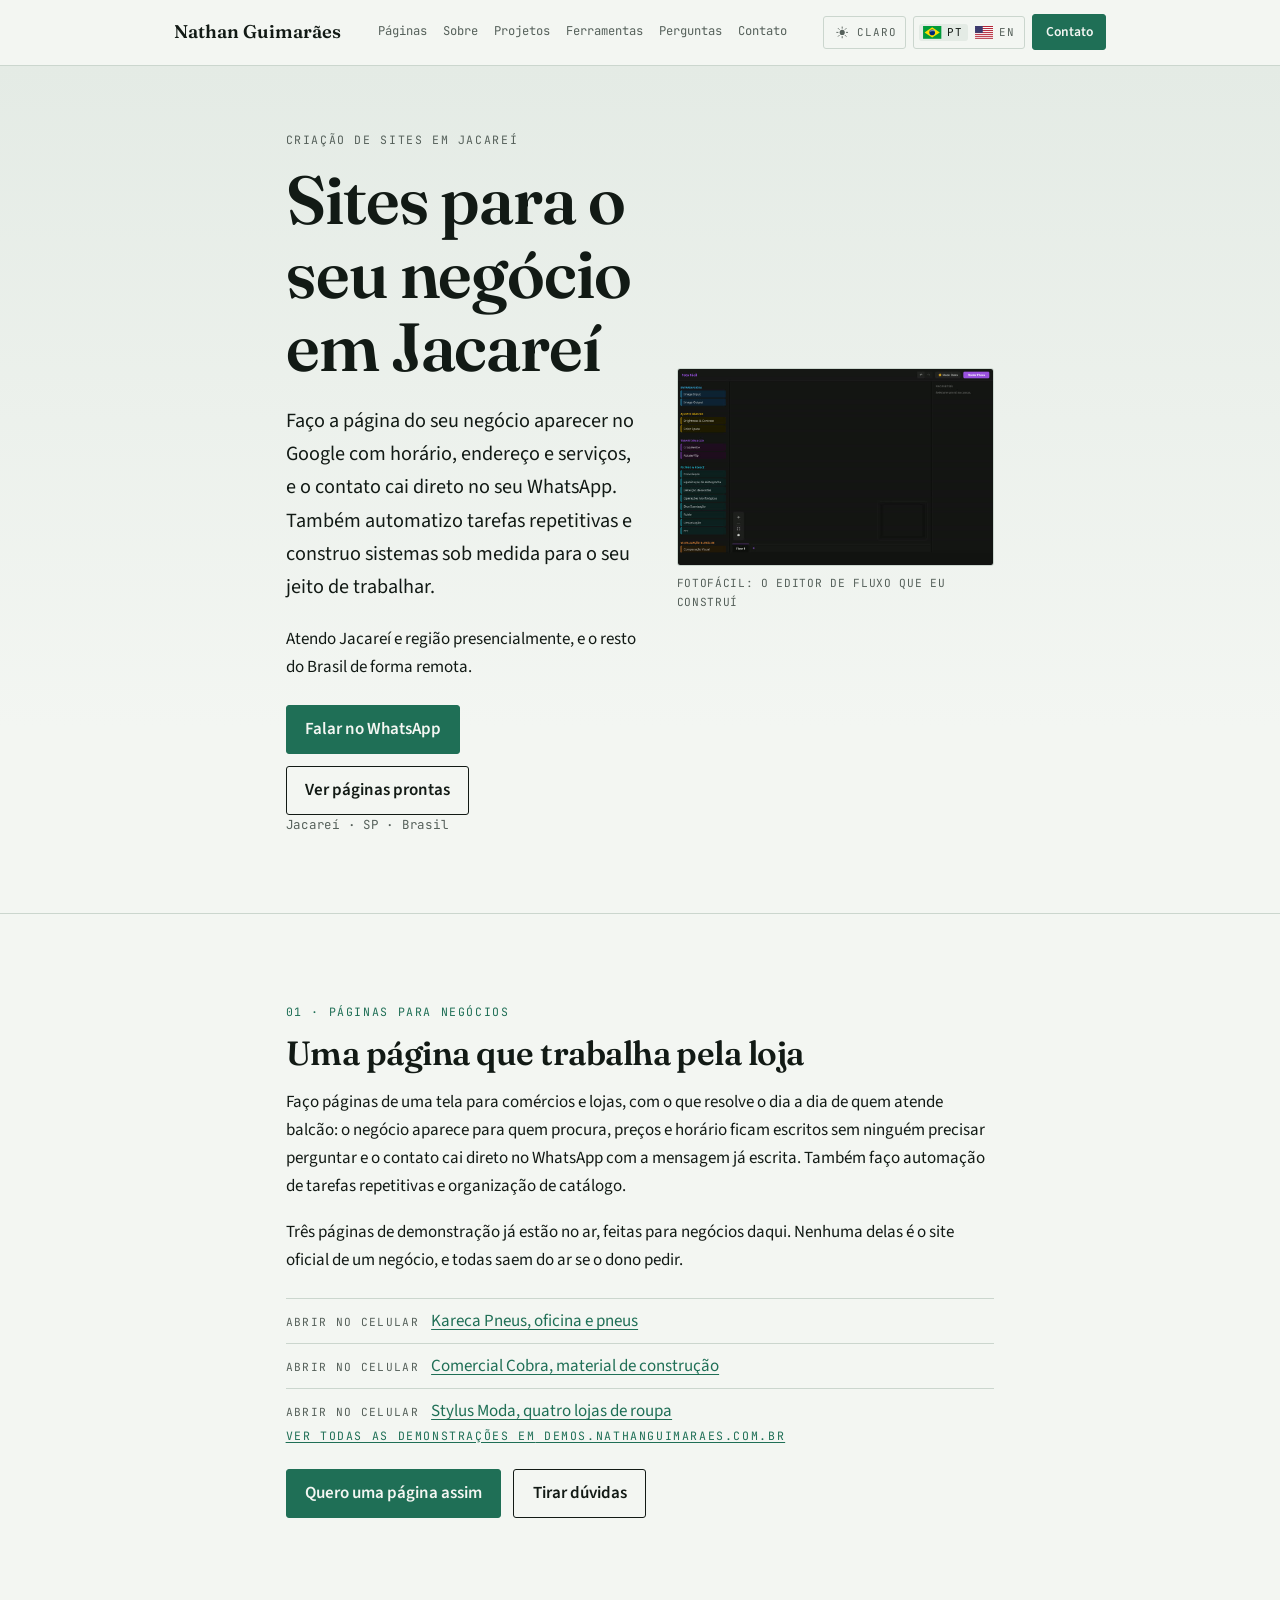
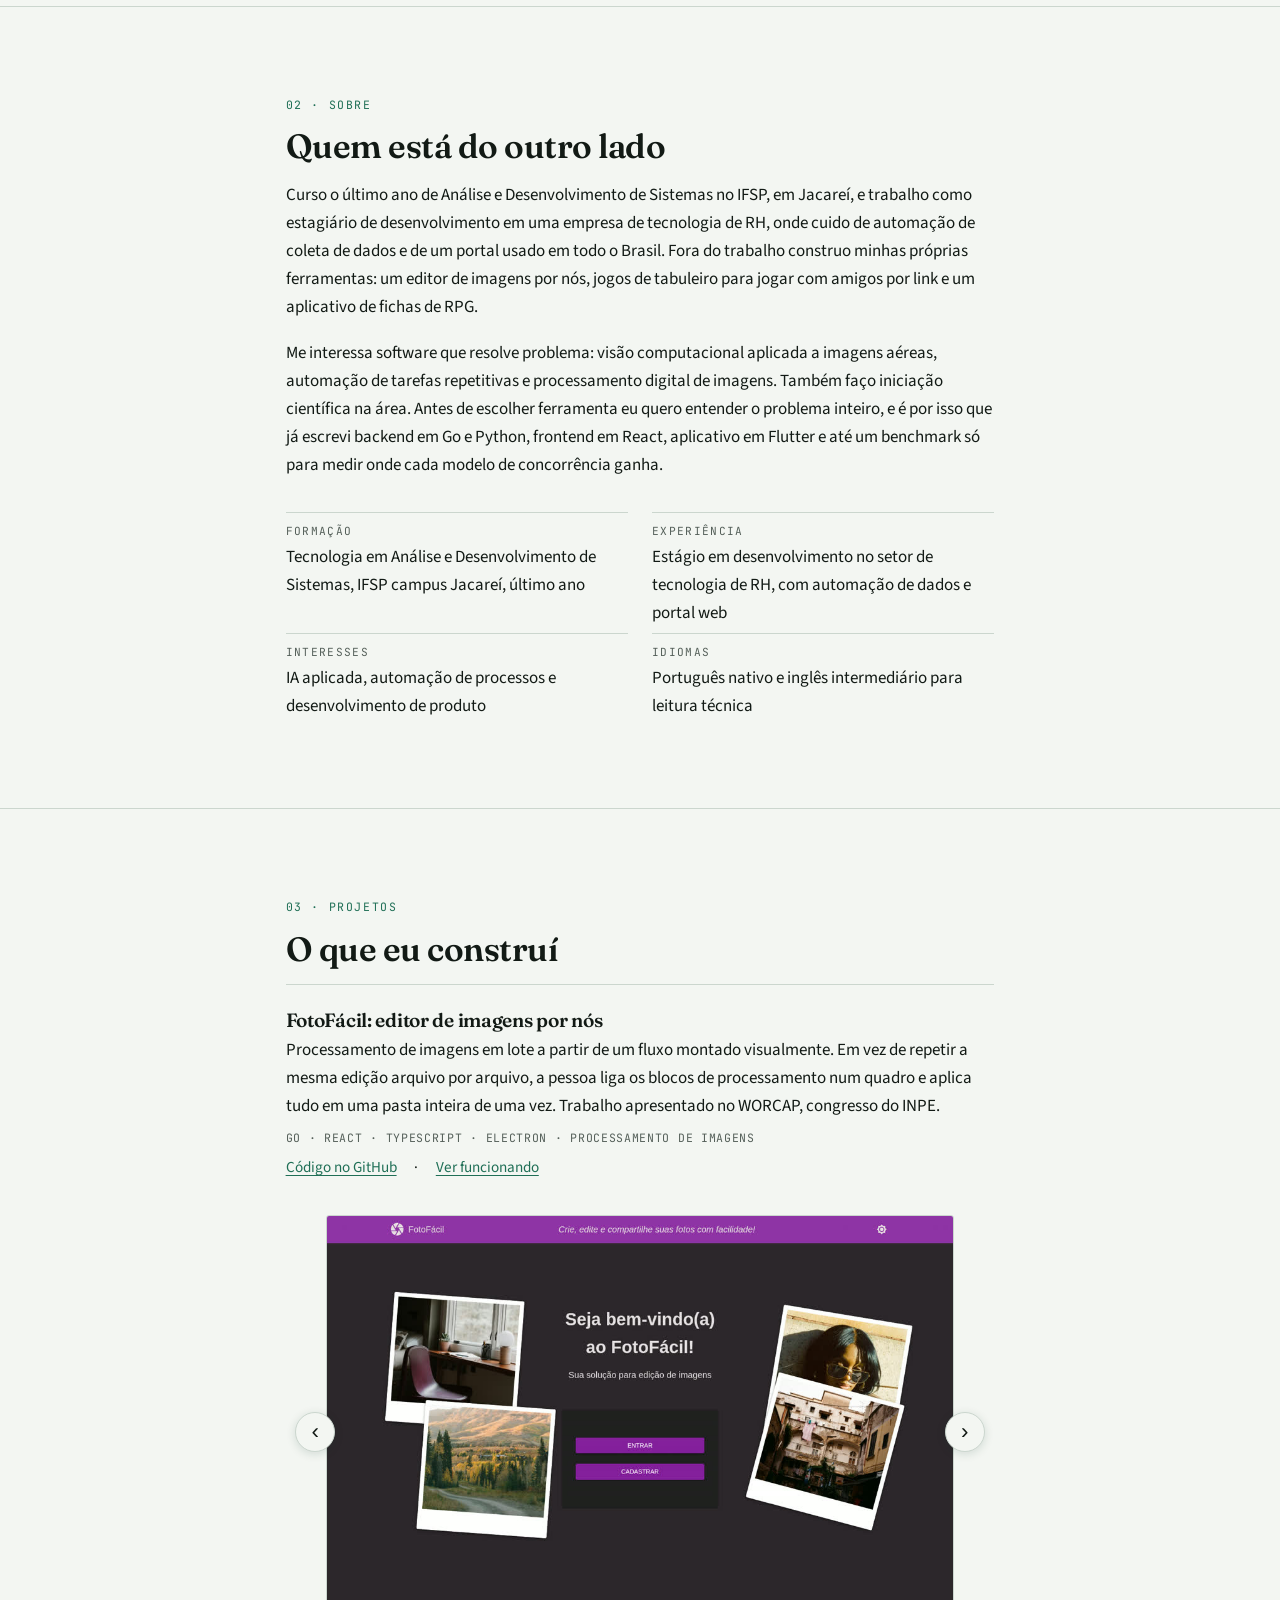
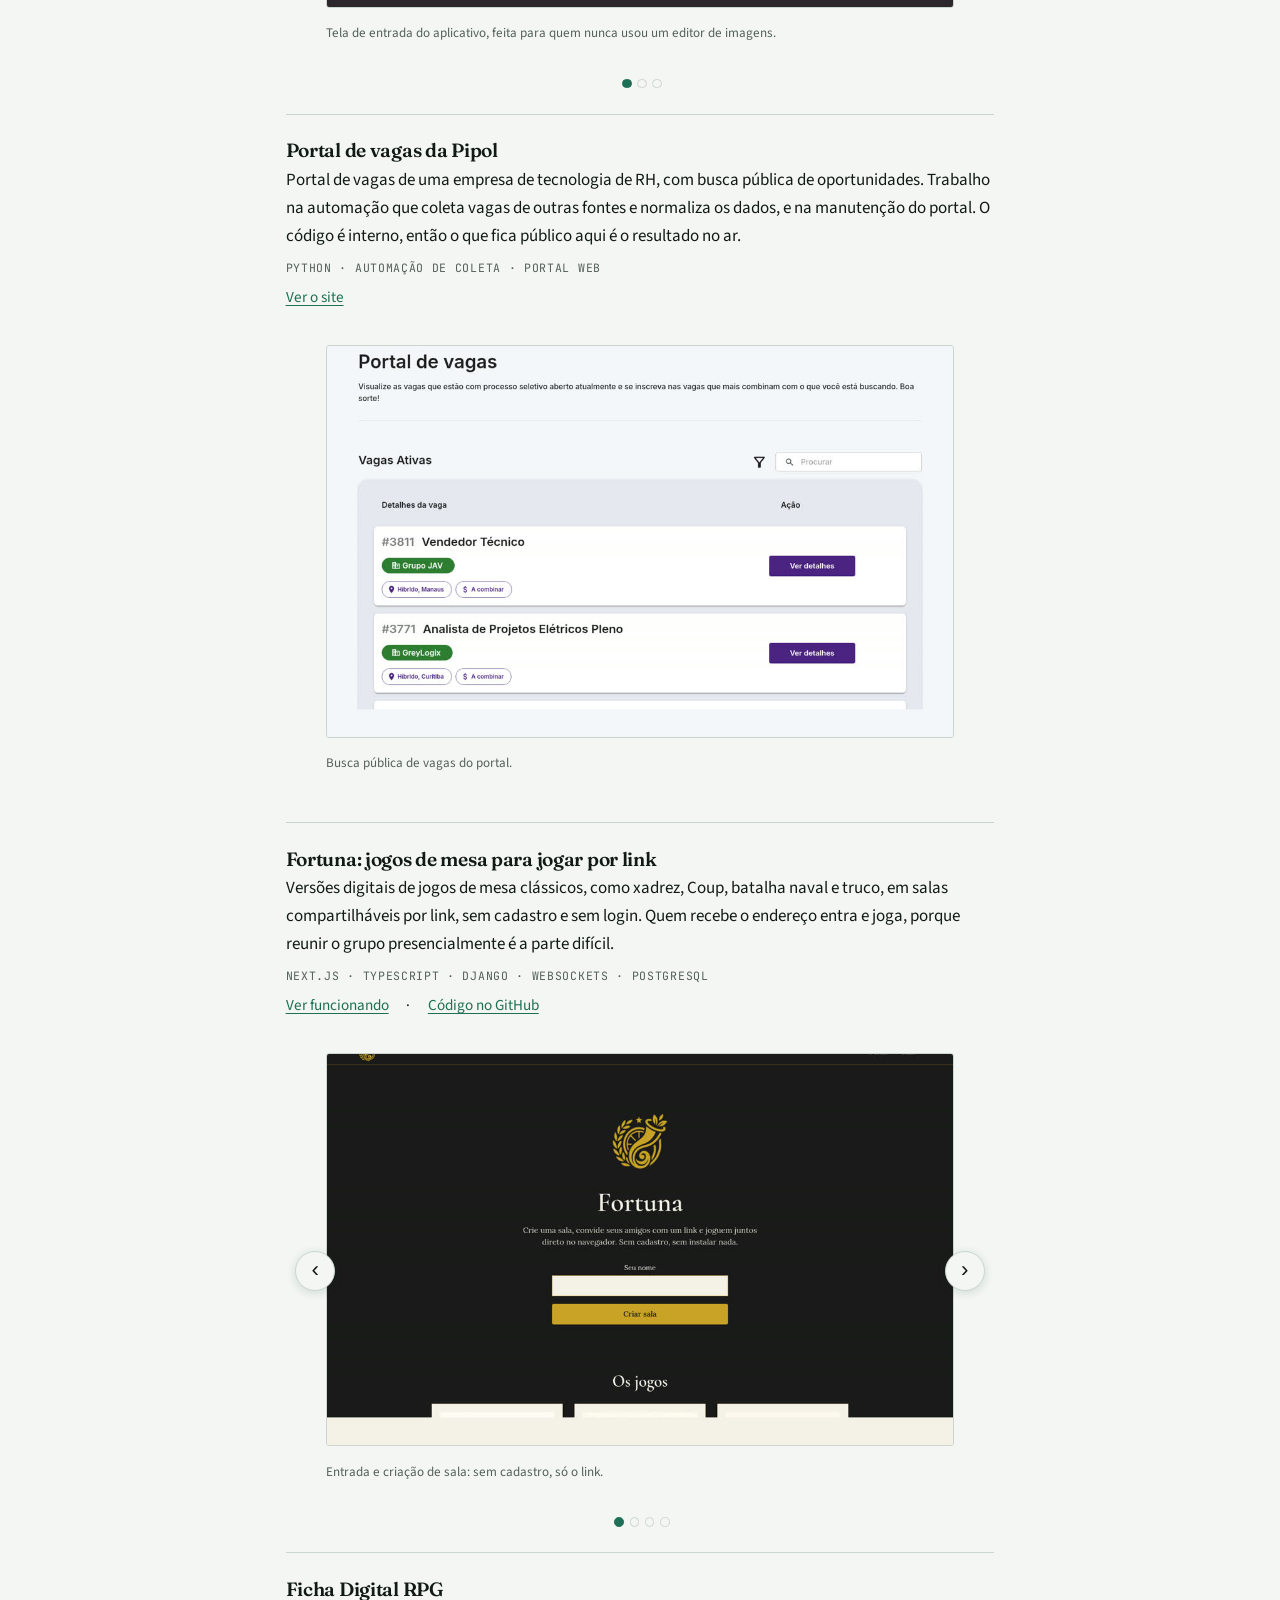
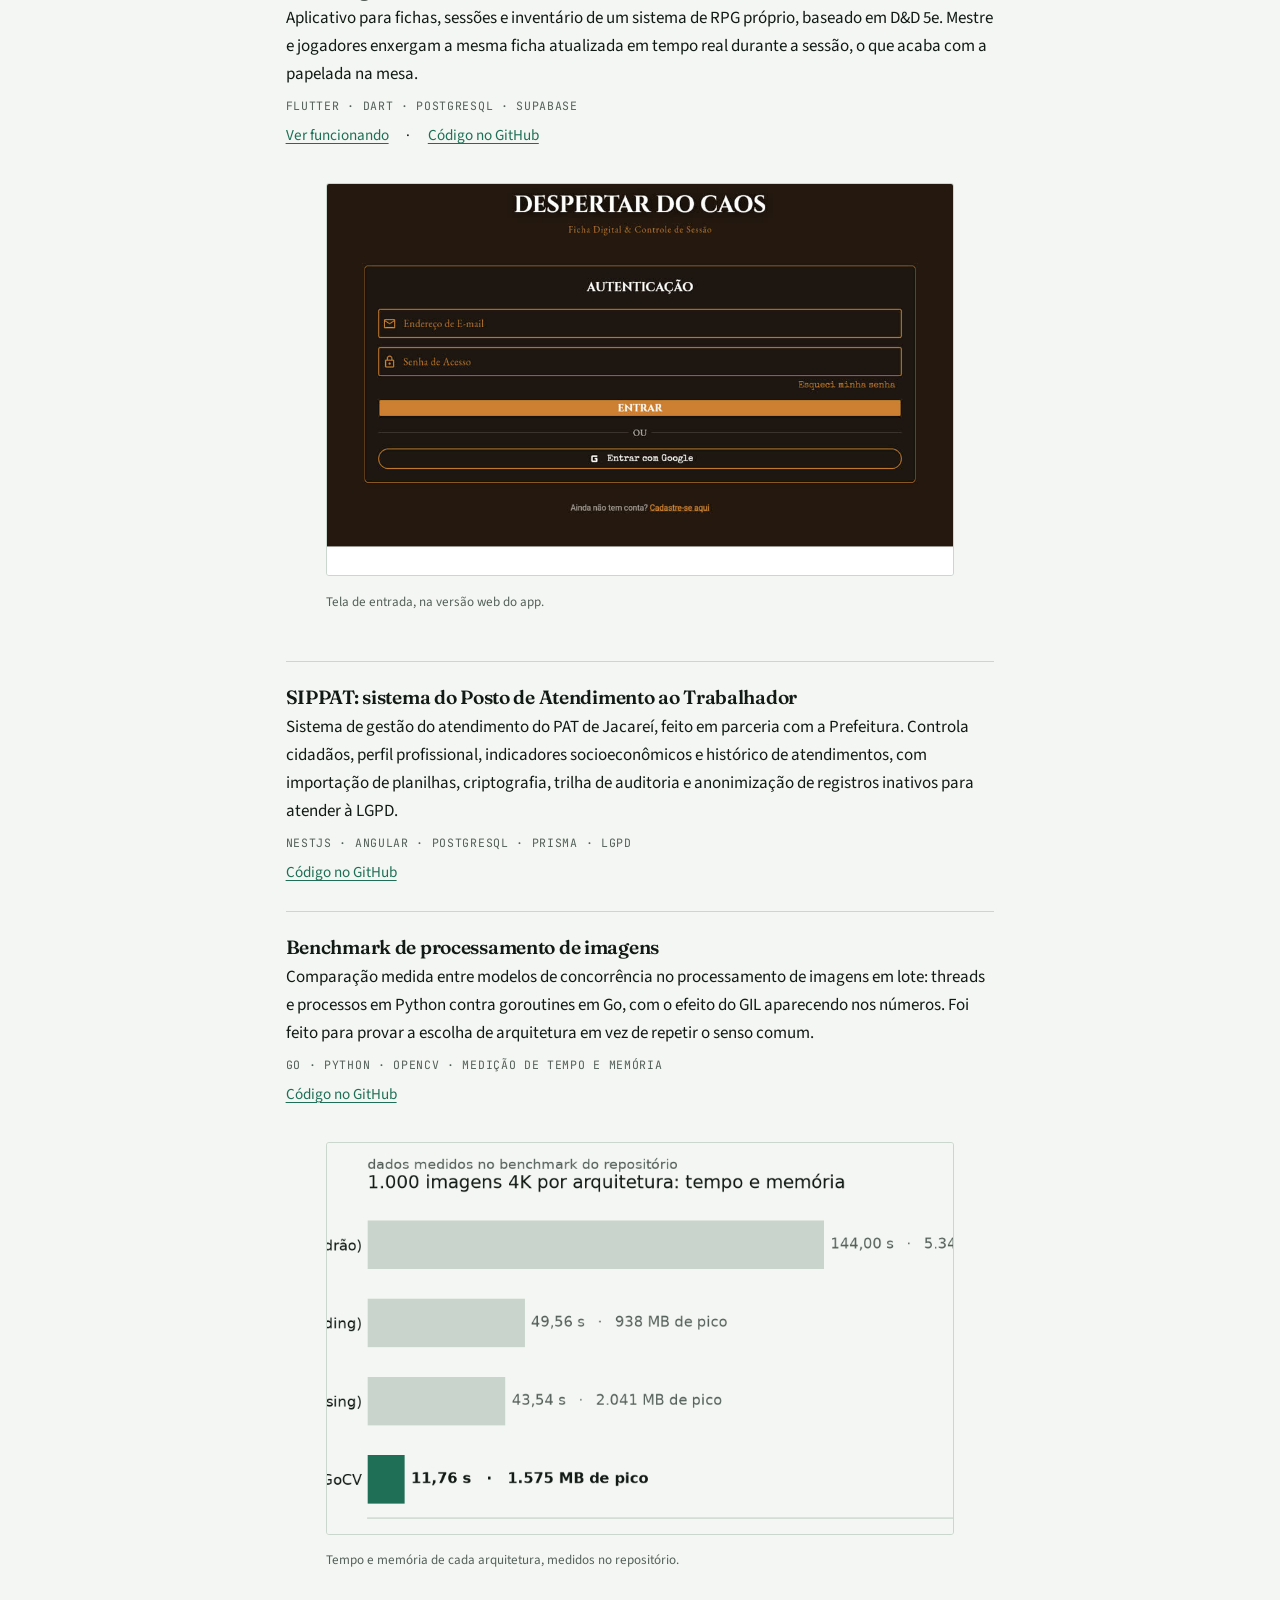
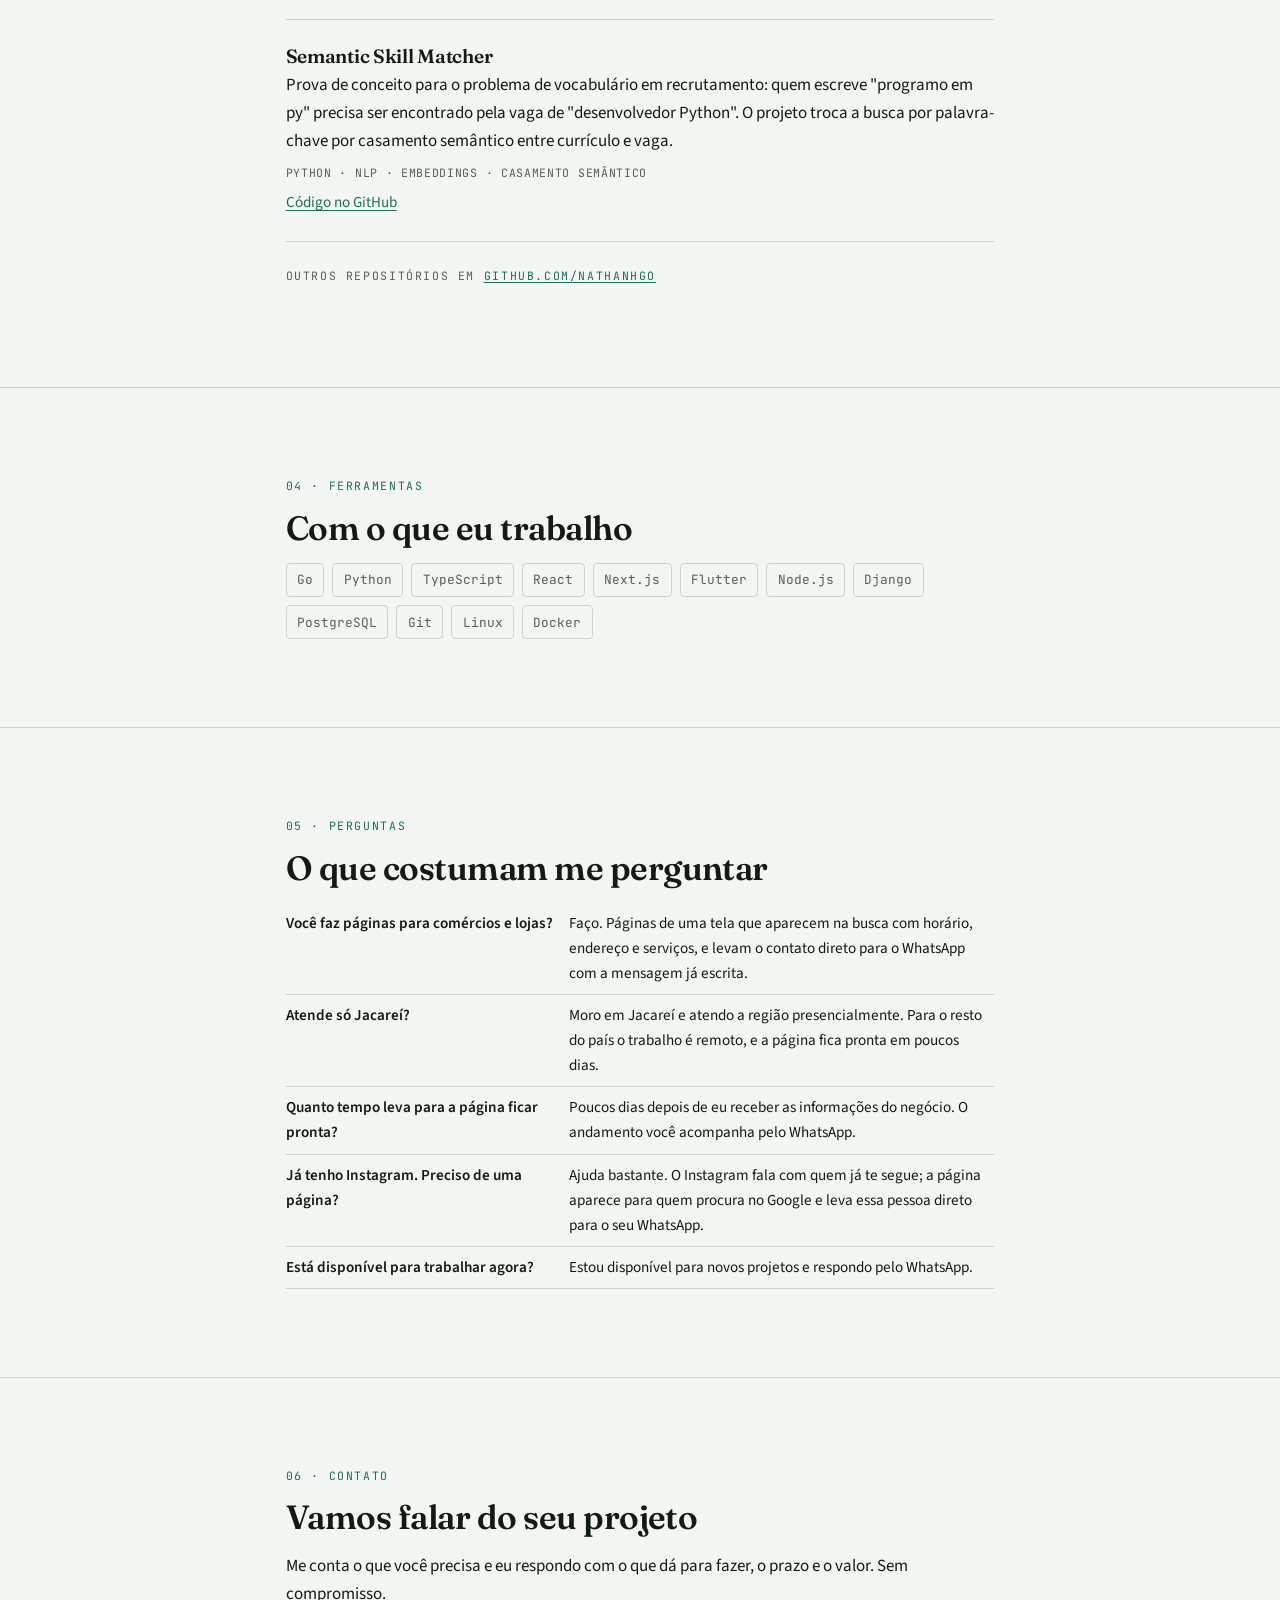
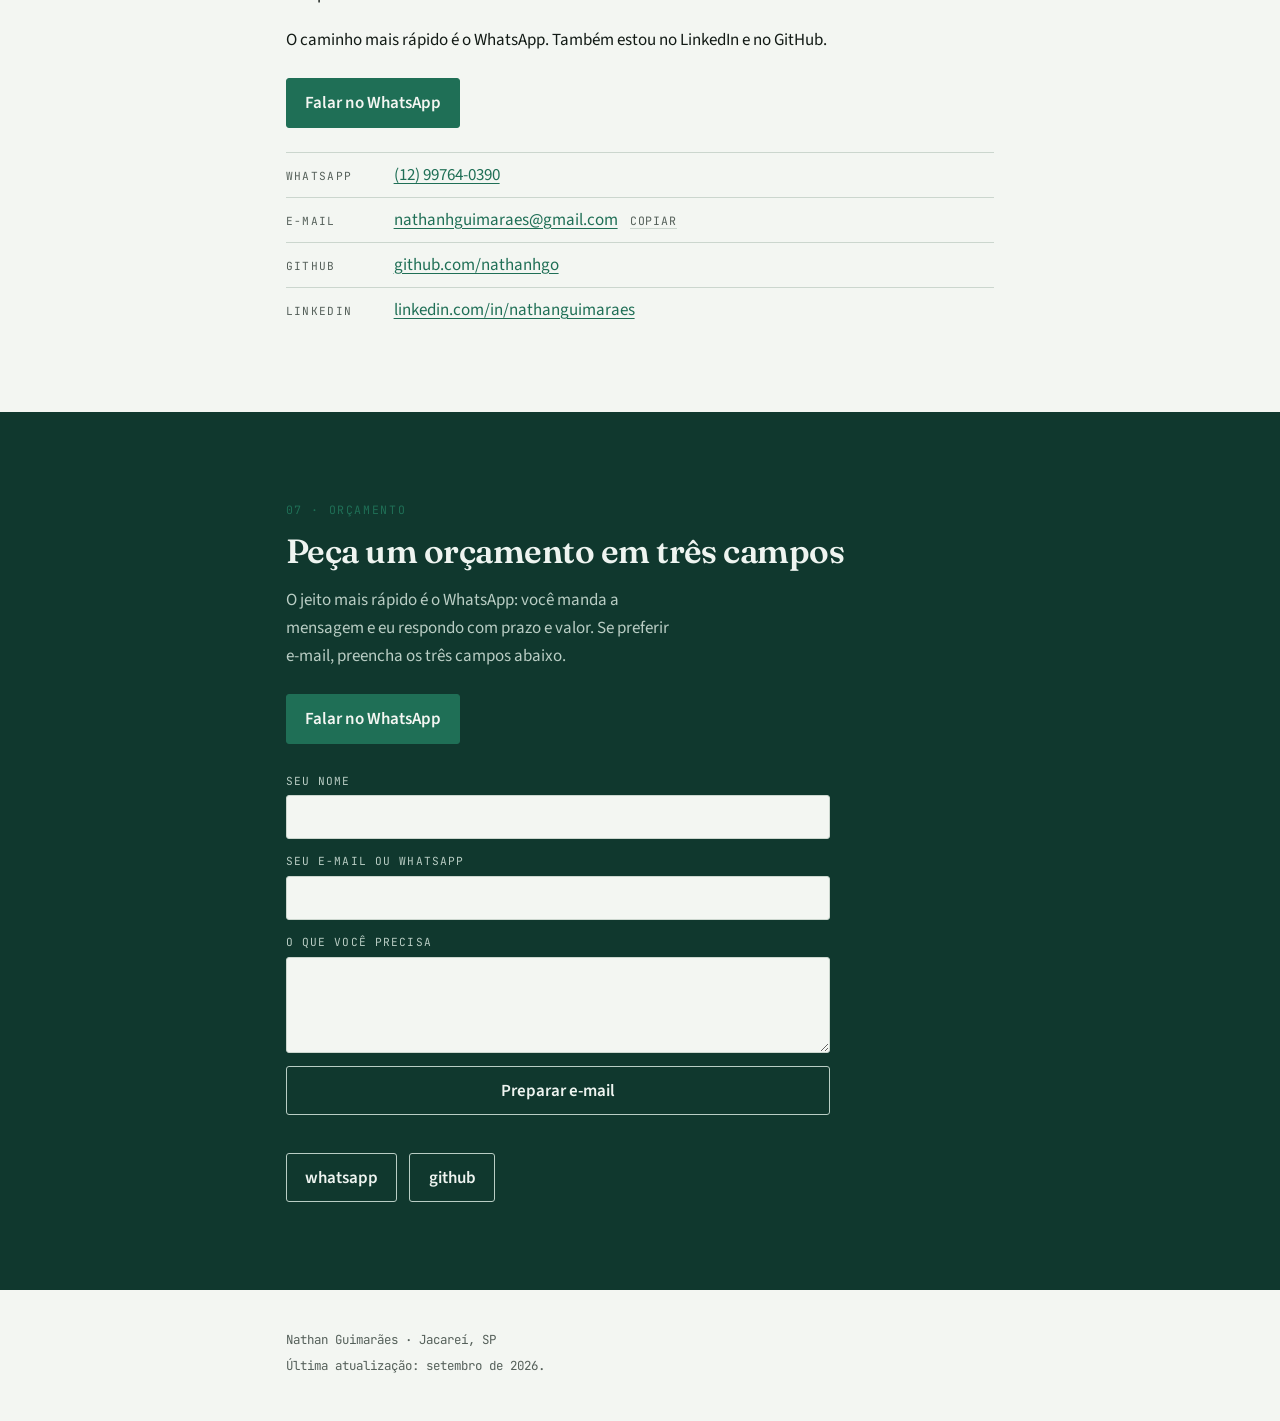
<file: index.html>
<!DOCTYPE html>
<html lang="pt-BR" data-tema="claro">
<head>
  <meta charset="utf-8">
  <meta name="viewport" content="width=device-width, initial-scale=1">
  <title data-i18n="meta.titulo">Criação de sites e automação em Jacareí | Nathan Guimarães</title>
  <meta name="description" content="Criação de sites para comércios e lojas de Jacareí, SP: a página aparece na busca com horário, endereço e serviços, e o contato cai direto no seu WhatsApp. Também faço automação de tarefas e sistemas sob medida.">
  <meta name="author" content="Nathan Guimarães">
  <meta name="robots" content="index, follow, max-image-preview:large, max-snippet:-1">
  <meta name="theme-color" content="#10382e">
  <link rel="canonical" href="https://nathanguimaraes.com.br/">
  <meta property="og:url" content="https://nathanguimaraes.com.br/">
  <meta property="og:type" content="profile">
  <meta property="og:site_name" content="Nathan Guimarães">
  <meta property="og:title" content="Criação de sites e automação em Jacareí | Nathan Guimarães">
  <meta property="og:description" content="A página do seu negócio aparecendo na busca do Google, com o contato caindo direto no WhatsApp.">
  <meta property="og:image" content="https://nathanguimaraes.com.br/assets/og-card.png">
  <meta property="og:image:type" content="image/png">
  <meta property="og:image:width" content="1200">
  <meta property="og:image:height" content="630">
  <meta property="og:image:alt" content="Nathan Guimarães, desenvolvedor de software em Jacareí">
  <meta property="og:locale" content="pt_BR">
  <meta name="twitter:card" content="summary_large_image">
  <meta name="twitter:title" content="Criação de sites e automação em Jacareí | Nathan Guimarães">
  <meta name="twitter:description" content="A página do seu negócio aparecendo na busca do Google, com o contato caindo direto no WhatsApp.">
  <meta name="twitter:image" content="https://nathanguimaraes.com.br/assets/og-card.png">
  <meta name="twitter:image:alt" content="Nathan Guimarães, criação de sites em Jacareí">
  <link rel="icon" href="assets/favicon.svg" type="image/svg+xml">
  <link rel="stylesheet" href="assets/base.css">
  <script src="assets/idiomas.js" defer></script>
  <script src="assets/main.js" defer></script>
  <script type="application/ld+json">
{
  "@context": "https://schema.org",
  "@graph": [
    {
      "@type": "Person",
      "@id": "https://nathanguimaraes.com.br/#pessoa",
      "name": "Nathan Guimarães",
      "url": "https://nathanguimaraes.com.br/",
      "jobTitle": "Desenvolvedor de software",
      "email": "mailto:nathanhguimaraes@gmail.com",
      "telephone": "+55 12 99764-0390",
      "areaServed": {
        "@type": "City",
        "name": "Jacareí"
      },
      "image": "https://nathanguimaraes.com.br/assets/og-card.png",
      "address": {
        "@type": "PostalAddress",
        "addressLocality": "Jacareí",
        "addressRegion": "SP",
        "addressCountry": "BR"
      },
      "sameAs": [
        "https://github.com/nathanhgo",
        "https://www.linkedin.com/in/nathanguimaraes"
      ],
      "knowsAbout": [
        "desenvolvimento web",
        "Go",
        "Python",
        "TypeScript",
        "React",
        "Flutter",
        "processamento de imagens",
        "automação de tarefas",
        "presença digital para comércio local"
      ],
      "alumniOf": {
        "@type": "CollegeOrUniversity",
        "name": "Instituto Federal de São Paulo"
      }
    },
    {
      "@type": "Service",
      "@id": "https://nathanguimaraes.com.br/#servico",
      "name": "Criação de sites para comércio local",
      "serviceType": "Criação de sites e páginas para comércios e lojas",
      "description": "Páginas de uma tela para comércios e lojas, com horário, endereço e serviços visíveis na busca do Google, e contato direto no WhatsApp.",
      "provider": {
        "@id": "https://nathanguimaraes.com.br/#pessoa"
      },
      "areaServed": {
        "@type": "City",
        "name": "Jacareí"
      }
    },
    {
      "@type": "WebSite",
      "@id": "https://nathanguimaraes.com.br/#site",
      "url": "https://nathanguimaraes.com.br/",
      "name": "Nathan Guimarães",
      "inLanguage": "pt-BR",
      "publisher": {
        "@id": "https://nathanguimaraes.com.br/#pessoa"
      }
    },
    {
      "@type": "ProfilePage",
      "@id": "https://nathanguimaraes.com.br/#pagina",
      "url": "https://nathanguimaraes.com.br/",
      "name": "Criação de sites e automação em Jacareí | Nathan Guimarães",
      "isPartOf": {
        "@id": "https://nathanguimaraes.com.br/#site"
      },
      "about": {
        "@id": "https://nathanguimaraes.com.br/#pessoa"
      }
    },
    {
      "@type": "FAQPage",
      "@id": "https://nathanguimaraes.com.br/#faq",
      "mainEntity": [
        {
          "@type": "Question",
          "name": "Você faz páginas para comércios e lojas?",
          "acceptedAnswer": {
            "@type": "Answer",
            "text": "Faço. Páginas de uma tela que aparecem na busca com horário, endereço e serviços, e levam o contato direto para o WhatsApp com a mensagem já escrita."
          }
        },
        {
          "@type": "Question",
          "name": "Atende só Jacareí?",
          "acceptedAnswer": {
            "@type": "Answer",
            "text": "Moro em Jacareí e atendo a região presencialmente. Para o resto do país o trabalho é remoto, e a página fica pronta em poucos dias."
          }
        },
        {
          "@type": "Question",
          "name": "Quanto tempo leva para a página ficar pronta?",
          "acceptedAnswer": {
            "@type": "Answer",
            "text": "Poucos dias depois de eu receber as informações do negócio. O andamento você acompanha pelo WhatsApp."
          }
        },
        {
          "@type": "Question",
          "name": "Já tenho Instagram. Preciso de uma página?",
          "acceptedAnswer": {
            "@type": "Answer",
            "text": "Ajuda bastante. O Instagram fala com quem já te segue; a página aparece para quem procura no Google e leva essa pessoa direto para o seu WhatsApp."
          }
        },
        {
          "@type": "Question",
          "name": "Está disponível para trabalhar agora?",
          "acceptedAnswer": {
            "@type": "Answer",
            "text": "Estou disponível para projetos freelancer e para conversas sobre oportunidades de desenvolvimento."
          }
        }
      ]
    }
  ]
}
  </script>
</head>
<body>
  <header class="topo">
    <div class="wrap">
      <a class="marca" href="#topo">Nathan Guimarães</a>
      <nav aria-label="Seções do site">
        <a href="#paginas" data-i18n="nav.paginas">Páginas</a>
        <a href="#sobre" data-i18n="nav.sobre">Sobre</a>
        <a href="#projetos" data-i18n="nav.projetos">Projetos</a>
        <a href="#ferramentas" data-i18n="nav.ferramentas">Ferramentas</a>
        <a href="#perguntas" data-i18n="nav.perguntas">Perguntas</a>
        <a href="#contato" data-i18n="nav.contato">Contato</a>
      </nav>
      <div class="controles">
        <button class="controle" type="button" data-tema-btn aria-pressed="false" data-i18n-aria="ctrl.tema.aria">
          <svg viewBox="0 0 20 20" aria-hidden="true" focusable="false"><circle cx="10" cy="10" r="4" fill="currentColor"/><g stroke="currentColor" stroke-width="1.4" stroke-linecap="round"><path d="M10 1.5v2M10 16.5v2M1.5 10h2M16.5 10h2M3.9 3.9l1.4 1.4M14.7 14.7l1.4 1.4M14.7 5.3l1.4-1.4M3.9 16.1l1.4-1.4"/></g></svg><span data-tema-rot>claro</span>
        </button>
        <div class="controle idioma-grupo" role="group" aria-label="Idioma / Language" data-i18n-aria="ctrl.idioma.aria">
          <button class="controle" type="button" data-idioma-btn="pt" aria-pressed="true" title="Português"><svg viewBox="0 0 20 14" aria-hidden="true" focusable="false"><rect width="20" height="14" fill="#009b3a"/><path d="M10 1.4 18.3 7 10 12.6 1.7 7Z" fill="#fedf00"/><circle cx="10" cy="7" r="3.1" fill="#002776"/><path d="M7.6 5.6c1.7-.6 3.6-.7 5.4-.2" stroke="#fff" stroke-width=".7" fill="none"/></svg><span>pt</span></button>
          <button class="controle" type="button" data-idioma-btn="en" aria-pressed="false" title="English"><svg viewBox="0 0 20 14" aria-hidden="true" focusable="false"><rect width="20" height="14" fill="#fff"/><g fill="#b22234"><rect width="20" height="1.08" y="0"/><rect width="20" height="1.08" y="2.15"/><rect width="20" height="1.08" y="4.31"/><rect width="20" height="1.08" y="6.46"/><rect width="20" height="1.08" y="8.62"/><rect width="20" height="1.08" y="10.77"/><rect width="20" height="1.08" y="12.92"/></g><rect width="8.4" height="7.5" fill="#3c3b6e"/></svg><span>en</span></button>
        </div>
        <a class="btn" href="#orcamento" data-i18n="nav.cta">Contato</a>
      </div>
    </div>
  </header>

  <main>
    <section class="hero" id="topo">
      <div class="wrap grid">
        <div>
          <p class="label" data-i18n="hero.rotulo">criação de sites em Jacareí</p>
          <h1 data-anima data-i18n="hero.titulo">Sites para o seu negócio em Jacareí</h1>
          <p class="lead" data-anima data-i18n="hero.lead">Faço a página do seu negócio aparecer no Google com horário, endereço e serviços, e o contato cai direto no seu WhatsApp. Também automatizo tarefas repetitivas e construo sistemas sob medida para o seu jeito de trabalhar.</p>
          <p data-anima data-i18n="hero.disponivel">Atendo Jacareí e região presencialmente, e o resto do Brasil de forma remota.</p>
          <div class="acoes" data-anima>
            <a class="btn" href="https://wa.me/5512997640390?text=Ol%C3%A1%2C%20Nathan!%20Vim%20pelo%20seu%20site%20e%20quero%20uma%20p%C3%A1gina%20para%20o%20meu%20neg%C3%B3cio." rel="noopener" data-i18n="hero.cta1">Falar no WhatsApp</a>
            <a class="btn btn--ghost" href="#paginas" data-i18n="hero.cta2">Ver páginas prontas</a>
          </div>
          <p class="local">Jacareí · SP · Brasil</p>
        </div>
        <figure class="vitrine" data-anima>
          <img data-zoom src="assets/projetos/fotofacil-ui.jpg" alt="Tela do editor de fluxo do FotoFácil, com a biblioteca de nós à esquerda" width="1000" height="643">
          <figcaption data-i18n="hero.vitrine">FotoFácil: o editor de fluxo que eu construí</figcaption>
        </figure>
      </div>
    </section>

    <section class="section" id="paginas">
      <div class="wrap">
        <span class="num" data-i18n="paginas.num">01 · páginas para negócios</span>
        <h2 data-anima data-i18n="paginas.titulo">Uma página que trabalha pela loja</h2>
        <p data-anima data-i18n="paginas.p1">Faço páginas de uma tela para comércios e lojas, com o que resolve o dia a dia de quem atende balcão: o negócio aparece para quem procura, preços e horário ficam escritos sem ninguém precisar perguntar e o contato cai direto no WhatsApp com a mensagem já escrita. Também faço automação de tarefas repetitivas e organização de catálogo.</p>
        <p data-anima data-i18n="paginas.p2">Três páginas de demonstração já estão no ar, feitas para negócios daqui. Nenhuma delas é o site oficial de um negócio, e todas saem do ar se o dono pedir.</p>
        <ul class="links-lista" data-anima>
          <li><span class="rot" data-i18n="paginas.rot.demo">abrir no celular</span><a href="https://demos.nathanguimaraes.com.br/demos/kareca-pneus/" rel="noopener">Kareca Pneus, oficina e pneus</a></li>
          <li><span class="rot" data-i18n="paginas.rot.demo">abrir no celular</span><a href="https://demos.nathanguimaraes.com.br/demos/comercial-cobra/" rel="noopener">Comercial Cobra, material de construção</a></li>
          <li><span class="rot" data-i18n="paginas.rot.demo">abrir no celular</span><a href="https://demos.nathanguimaraes.com.br/demos/stylus-moda/" rel="noopener">Stylus Moda, quatro lojas de roupa</a></li>
        </ul>
        <p class="label" data-anima><a href="https://demos.nathanguimaraes.com.br/" rel="noopener"><span data-i18n="paginas.todas">ver todas as demonstrações em</span> demos.nathanguimaraes.com.br</a></p>
        <div class="acoes" data-anima>
          <a class="btn" href="https://wa.me/5512997640390?text=Ol%C3%A1%2C%20Nathan!%20Vim%20pelo%20seu%20site%20e%20quero%20uma%20p%C3%A1gina%20para%20o%20meu%20neg%C3%B3cio." rel="noopener" data-i18n="paginas.cta1">Quero uma página assim</a>
          <a class="btn btn--ghost" href="#perguntas" data-i18n="paginas.cta2">Tirar dúvidas</a>
        </div>
      </div>
    </section>

    <section class="section" id="sobre">
      <div class="wrap">
        <span class="num" data-i18n="sobre.num">02 · sobre</span>
        <h2 data-anima data-i18n="sobre.titulo">Quem está do outro lado</h2>
        <p data-anima data-i18n="sobre.p1">Curso o último ano de Análise e Desenvolvimento de Sistemas no IFSP, em Jacareí, e trabalho como estagiário de desenvolvimento em uma empresa de tecnologia de RH, onde cuido de automação de coleta de dados e de um portal usado em todo o Brasil. Fora do trabalho construo minhas próprias ferramentas: um editor de imagens por nós, jogos de tabuleiro para jogar com amigos por link e um aplicativo de fichas de RPG.</p>
        <p data-anima data-i18n="sobre.p2">Me interessa software que resolve problema: visão computacional aplicada a imagens aéreas, automação de tarefas repetitivas e processamento digital de imagens. Também faço iniciação científica na área. Antes de escolher ferramenta eu quero entender o problema inteiro, e é por isso que já escrevi backend em Go e Python, frontend em React, aplicativo em Flutter e até um benchmark só para medir onde cada modelo de concorrência ganha.</p>
        <ul class="fatos" data-anima>
          <li><span class="rot" data-i18n="sobre.rot.formacao">formação</span><span data-i18n="sobre.val.formacao">Tecnologia em Análise e Desenvolvimento de Sistemas, IFSP campus Jacareí, último ano</span></li>
          <li><span class="rot" data-i18n="sobre.rot.experiencia">experiência</span><span data-i18n="sobre.val.experiencia">Estágio em desenvolvimento no setor de tecnologia de RH, com automação de dados e portal web</span></li>
          <li><span class="rot" data-i18n="sobre.rot.interesses">interesses</span><span data-i18n="sobre.val.interesses">IA aplicada, automação de processos e desenvolvimento de produto</span></li>
          <li><span class="rot" data-i18n="sobre.rot.idiomas">idiomas</span><span data-i18n="sobre.val.idiomas">Português nativo e inglês intermediário para leitura técnica</span></li>
        </ul>
      </div>
    </section>

    <section class="section" id="projetos">
      <div class="wrap">
        <span class="num" data-i18n="proj.num">03 · projetos</span>
        <h2 data-anima data-i18n="proj.titulo">O que eu construí</h2>
        <ul class="projetos">
        <li data-anima>
          <h3 data-i18n="proj.fotofacil.titulo">proj.fotofacil.titulo</h3>
          <p class="desc" data-i18n="proj.fotofacil.desc">proj.fotofacil.desc</p>
          <p class="meta">Go · React · TypeScript · Electron · processamento de imagens</p>
          <p class="links"><a href="https://github.com/nathanhgo/foto-facil" rel="noopener" data-i18n="proj.link.codigo">Código no GitHub</a> · <a href="https://foto-facil.vercel.app" rel="noopener" data-i18n="proj.link.site">Estudo de interface</a></p>
      <div class="carrossel">
        <div class="quadro">
        <ul class="trilho">
          <li>
            <figure>
              <img data-zoom src="assets/projetos/fotofacil-boas-vindas.jpg" width="1000" height="625" alt="Tela de entrada do aplicativo, feita para quem nunca usou um editor de imagens." data-i18n-alt="cap.fotofacil.1" loading="lazy" decoding="async">
              <figcaption data-i18n="cap.fotofacil.1">Tela de entrada do aplicativo, feita para quem nunca usou um editor de imagens.</figcaption>
            </figure>
          </li>
          <li>
            <figure>
              <img data-zoom src="assets/projetos/fotofacil-ui.jpg" width="1000" height="643" alt="O editor de fluxo, com a biblioteca de nós à esquerda." data-i18n-alt="cap.fotofacil.2" loading="lazy" decoding="async">
              <figcaption data-i18n="cap.fotofacil.2">O editor de fluxo, com a biblioteca de nós à esquerda.</figcaption>
            </figure>
          </li>
          <li>
            <figure>
              <img data-zoom src="assets/projetos/fotofacil-saida.jpg" width="480" height="480" alt="Saída do processamento: imagem de satélite segmentada pelo próprio fluxo." data-i18n-alt="cap.fotofacil.3" loading="lazy" decoding="async">
              <figcaption data-i18n="cap.fotofacil.3">Saída do processamento: imagem de satélite segmentada pelo próprio fluxo.</figcaption>
            </figure>
          </li>
        </ul>
        </div>
      </div>
        </li>
        <li data-anima>
          <h3 data-i18n="proj.pipol.titulo">proj.pipol.titulo</h3>
          <p class="desc" data-i18n="proj.pipol.desc">proj.pipol.desc</p>
          <p class="meta">Python · automação de coleta · portal web</p>
          <p class="links"><a href="https://vagas.pipol.com.br" rel="noopener" data-i18n="proj.link.pipol">Ver o site</a></p>
      <div class="carrossel">
        <div class="quadro">
        <ul class="trilho">
          <li>
            <figure>
              <img data-zoom src="assets/projetos/pipol-site.jpg" width="1000" height="672" alt="Busca pública de vagas do portal." data-i18n-alt="cap.pipol.1" loading="lazy" decoding="async">
              <figcaption data-i18n="cap.pipol.1">Busca pública de vagas do portal.</figcaption>
            </figure>
          </li>
        </ul>
        </div>
      </div>
        </li>
        <li data-anima>
          <h3 data-i18n="proj.fortuna.titulo">proj.fortuna.titulo</h3>
          <p class="desc" data-i18n="proj.fortuna.desc">proj.fortuna.desc</p>
          <p class="meta">Next.js · TypeScript · Django · WebSockets · PostgreSQL</p>
          <p class="links"><a href="https://fortuna-beige.vercel.app" rel="noopener" data-i18n="proj.link.site">Ver funcionando</a> · <a href="https://github.com/nathanhgo/fortuna" rel="noopener" data-i18n="proj.link.codigo">Código no GitHub</a></p>
      <div class="carrossel">
        <div class="quadro">
        <ul class="trilho">
          <li>
            <figure>
              <img data-zoom src="assets/projetos/fortuna-site.jpg" width="1000" height="672" alt="Entrada e criação de sala: sem cadastro, só o link." data-i18n-alt="cap.fortuna.1" loading="lazy" decoding="async">
              <figcaption data-i18n="cap.fortuna.1">Entrada e criação de sala: sem cadastro, só o link.</figcaption>
            </figure>
          </li>
          <li>
            <figure>
              <img data-zoom src="assets/projetos/fortuna-xadrez.jpg" width="700" height="525" alt="Xadrez." data-i18n-alt="cap.fortuna.2" loading="lazy" decoding="async">
              <figcaption data-i18n="cap.fortuna.2">Xadrez.</figcaption>
            </figure>
          </li>
          <li>
            <figure>
              <img data-zoom src="assets/projetos/fortuna-coup.jpg" width="700" height="525" alt="Coup." data-i18n-alt="cap.fortuna.3" loading="lazy" decoding="async">
              <figcaption data-i18n="cap.fortuna.3">Coup.</figcaption>
            </figure>
          </li>
          <li>
            <figure>
              <img data-zoom src="assets/projetos/fortuna-batalha-naval.jpg" width="700" height="525" alt="Batalha naval." data-i18n-alt="cap.fortuna.4" loading="lazy" decoding="async">
              <figcaption data-i18n="cap.fortuna.4">Batalha naval.</figcaption>
            </figure>
          </li>
        </ul>
        </div>
      </div>
        </li>
        <li data-anima>
          <h3 data-i18n="proj.ficha.titulo">proj.ficha.titulo</h3>
          <p class="desc" data-i18n="proj.ficha.desc">proj.ficha.desc</p>
          <p class="meta">Flutter · Dart · PostgreSQL · Supabase</p>
          <p class="links"><a href="https://ficha-digital-rpg.vercel.app" rel="noopener" data-i18n="proj.link.site">Ver funcionando</a> · <a href="https://github.com/nathanhgo/ficha-digital-rpg" rel="noopener" data-i18n="proj.link.codigo">Código no GitHub</a></p>
      <div class="carrossel">
        <div class="quadro">
        <ul class="trilho">
          <li>
            <figure>
              <img data-zoom src="assets/projetos/ficha-site.jpg" width="1000" height="691" alt="Tela de entrada, na versão web do app." data-i18n-alt="cap.ficha.1" loading="lazy" decoding="async">
              <figcaption data-i18n="cap.ficha.1">Tela de entrada, na versão web do app.</figcaption>
            </figure>
          </li>
        </ul>
        </div>
      </div>
        </li>
        <li data-anima>
          <h3 data-i18n="proj.sippat.titulo">SIPPAT: sistema do Posto de Atendimento ao Trabalhador</h3>
          <p class="desc" data-i18n="proj.sippat.desc">Sistema de gestão do atendimento do PAT de Jacareí, feito em parceria com a Prefeitura. Controla cidadãos, perfil profissional, indicadores socioeconômicos e histórico de atendimentos, com importação de planilhas, criptografia, trilha de auditoria e anonimização de registros inativos para atender à LGPD.</p>
          <p class="meta">NestJS · Angular · PostgreSQL · Prisma · LGPD</p>
          <p class="links"><a href="https://github.com/nathanhgo/sippat" rel="noopener" data-i18n="proj.link.codigo">Código no GitHub</a></p>
        </li>
        <li data-anima>
          <h3 data-i18n="proj.bench.titulo">proj.bench.titulo</h3>
          <p class="desc" data-i18n="proj.bench.desc">proj.bench.desc</p>
          <p class="meta">Go · Python · OpenCV · medição de tempo e memória</p>
          <p class="links"><a href="https://github.com/nathanhgo/image-processing-benchmark" rel="noopener" data-i18n="proj.link.codigo">Código no GitHub</a></p>
      <div class="carrossel">
        <div class="quadro">
        <ul class="trilho">
          <li>
            <figure>
              <img data-zoom src="assets/projetos/benchmark-tempo.png" width="1350" height="540" alt="Tempo e memória de cada arquitetura, medidos no repositório." data-i18n-alt="cap.bench.1" loading="lazy" decoding="async">
              <figcaption data-i18n="cap.bench.1">Tempo e memória de cada arquitetura, medidos no repositório.</figcaption>
            </figure>
          </li>
        </ul>
        </div>
      </div>
        </li>
        <li data-anima>
          <h3 data-i18n="proj.sem.titulo">proj.sem.titulo</h3>
          <p class="desc" data-i18n="proj.sem.desc">proj.sem.desc</p>
          <p class="meta">Python · NLP · embeddings · casamento semântico</p>
          <p class="links"><a href="https://github.com/nathanhgo/semantic-skill-matcher" rel="noopener" data-i18n="proj.link.codigo">Código no GitHub</a></p>
        </li>
        </ul>
        <p class="label" style="margin-top:1.5rem"><span data-i18n="proj.outros">outros repositórios em</span> <a href="https://github.com/nathanhgo" rel="noopener">github.com/nathanhgo</a></p>
      </div>
    </section>

    <section class="section" id="ferramentas">
      <div class="wrap">
        <span class="num" data-i18n="ferr.num">04 · ferramentas</span>
        <h2 data-anima data-i18n="ferr.titulo">Com o que eu trabalho</h2>
        <ul class="badges" data-anima>
          <li>Go</li>
          <li>Python</li>
          <li>TypeScript</li>
          <li>React</li>
          <li>Next.js</li>
          <li>Flutter</li>
          <li>Node.js</li>
          <li>Django</li>
          <li>PostgreSQL</li>
          <li>Git</li>
          <li>Linux</li>
          <li>Docker</li>
        </ul>
      </div>
    </section>

    <section class="section" id="perguntas">
      <div class="wrap">
        <span class="num" data-i18n="faq.num">05 · perguntas</span>
        <h2 data-anima data-i18n="faq.titulo">O que costumam me perguntar</h2>
        <table class="simples">
          <tr><th data-i18n="faq.q1">Você faz páginas para comércios e lojas?</th><td data-i18n="faq.a1">Faço. Páginas de uma tela que aparecem na busca com horário, endereço e serviços, e levam o contato direto para o WhatsApp com a mensagem já escrita.</td></tr>
          <tr><th data-i18n="faq.q2">Atende só Jacareí?</th><td data-i18n="faq.a2">Moro em Jacareí e atendo a região presencialmente. Para o resto do país o trabalho é remoto, e a página fica pronta em poucos dias.</td></tr>
          <tr><th data-i18n="faq.q3">Quanto tempo leva para a página ficar pronta?</th><td data-i18n="faq.a3">Poucos dias depois de eu receber as informações do negócio. O andamento você acompanha pelo WhatsApp.</td></tr>
          <tr><th data-i18n="faq.q4">Já tenho Instagram. Preciso de uma página?</th><td data-i18n="faq.a4">Ajuda bastante. O Instagram fala com quem já te segue; a página aparece para quem procura no Google e leva essa pessoa direto para o seu WhatsApp.</td></tr>
          <tr><th data-i18n="faq.q5">Está disponível para trabalhar agora?</th><td data-i18n="faq.a5">Estou disponível para novos projetos e respondo pelo WhatsApp.</td></tr>
        </table>
      </div>
    </section>

    <section class="section" id="contato">
      <div class="wrap">
        <span class="num" data-i18n="cont.num">06 · contato</span>
        <h2 data-anima data-i18n="cont.titulo">Vamos falar do seu projeto</h2>
        <p data-anima data-i18n="cont.p1">Me conta o que você precisa e eu respondo com o que dá para fazer, o prazo e o valor. Sem compromisso.</p>
        <p data-anima data-i18n="cont.p2">O caminho mais rápido é o WhatsApp. Também estou no LinkedIn e no GitHub.</p>
        <div class="acoes" data-anima>
          <a class="btn" href="https://wa.me/5512997640390?text=Ol%C3%A1%2C%20Nathan!%20Vim%20pelo%20seu%20site%20e%20quero%20uma%20p%C3%A1gina%20para%20o%20meu%20neg%C3%B3cio." rel="noopener" data-i18n="cont.cta.whats">Falar no WhatsApp</a>
        </div>
        <ul class="links-lista" data-anima>
          <li><span class="rot" data-i18n="cont.rot.whats">whatsapp</span><a href="https://wa.me/5512997640390" rel="noopener">(12) 99764-0390</a></li>
          <li><span class="rot" data-i18n="cont.rot.email">e-mail</span>
            <span class="linha-email"><a href="mailto:nathanhguimaraes@gmail.com">nathanhguimaraes@gmail.com</a>
            <button class="copiar" type="button" data-copiar="nathanhguimaraes@gmail.com" data-i18n="copiar">copiar</button>
            <span class="copiar-aviso" role="status" aria-live="polite"></span></span></li>
          <li><span class="rot" data-i18n="cont.rot.github">github</span><a href="https://github.com/nathanhgo" rel="noopener">github.com/nathanhgo</a></li>
          <li><span class="rot" data-i18n="cont.rot.linkedin">linkedin</span><a href="https://linkedin.com/in/nathanguimaraes" rel="noopener">linkedin.com/in/nathanguimaraes</a></li>
        </ul>
      </div>
    </section>

    <section class="cta" id="orcamento">
      <div class="wrap">
        <span class="num" data-i18n="form.rotulo">07 · orçamento</span>
        <h2 data-anima data-i18n="form.titulo">Peça um orçamento em três campos</h2>
        <p data-i18n="form.p">O jeito mais rápido é o WhatsApp: você manda a mensagem e eu respondo com prazo e valor. Se preferir e-mail, preencha os três campos abaixo.</p>
        <div class="acoes" data-anima>
          <a class="btn" href="https://wa.me/5512997640390?text=Ol%C3%A1%2C%20Nathan!%20Vim%20pelo%20seu%20site%20e%20quero%20uma%20p%C3%A1gina%20para%20o%20meu%20neg%C3%B3cio." rel="noopener" data-i18n="cont.cta.whats">Falar no WhatsApp</a>
        </div>
        <form class="form-contato" data-form action="mailto:nathanhguimaraes@gmail.com" method="post" enctype="text/plain">
          <label><span data-i18n="form.nome">seu nome</span><input name="nome" type="text" required></label>
          <label><span data-i18n="form.contato">seu e-mail ou WhatsApp</span><input name="contato" type="text"></label>
          <label><span data-i18n="form.mensagem">o que você precisa</span><textarea name="mensagem" required></textarea></label>
          <button class="btn btn--ghost" type="submit" data-i18n="form.enviar">Preparar e-mail</button>
          <p class="aviso" role="status" aria-live="polite"></p>
        </form>
        <div class="acoes">
          <a class="btn btn--ghost" href="https://wa.me/5512997640390?text=Ol%C3%A1%2C%20Nathan!%20Vim%20pelo%20seu%20site%20e%20quero%20uma%20p%C3%A1gina%20para%20o%20meu%20neg%C3%B3cio." rel="noopener" data-i18n="cont.rot.whats">whatsapp</a>
          <a class="btn btn--ghost" href="https://github.com/nathanhgo" rel="noopener" rel="noopener" data-i18n="cont.rot.github">github</a>
        </div>
      </div>
    </section>
  </main>

  <footer class="rodape">
    <div class="wrap">
      <p data-i18n="rodape.local">Nathan Guimarães · Jacareí, SP</p>
      <p data-i18n="rodape.atualizado">Última atualização: setembro de 2026.</p>
    </div>
  </footer>

  <dialog id="zoom">
    <button class="fechar" type="button" data-fechar data-i18n="zoom.fechar">fechar</button>
    <figure>
      <img alt="">
      <figcaption></figcaption>
    </figure>
  </dialog>
</body>
</html>
</file>
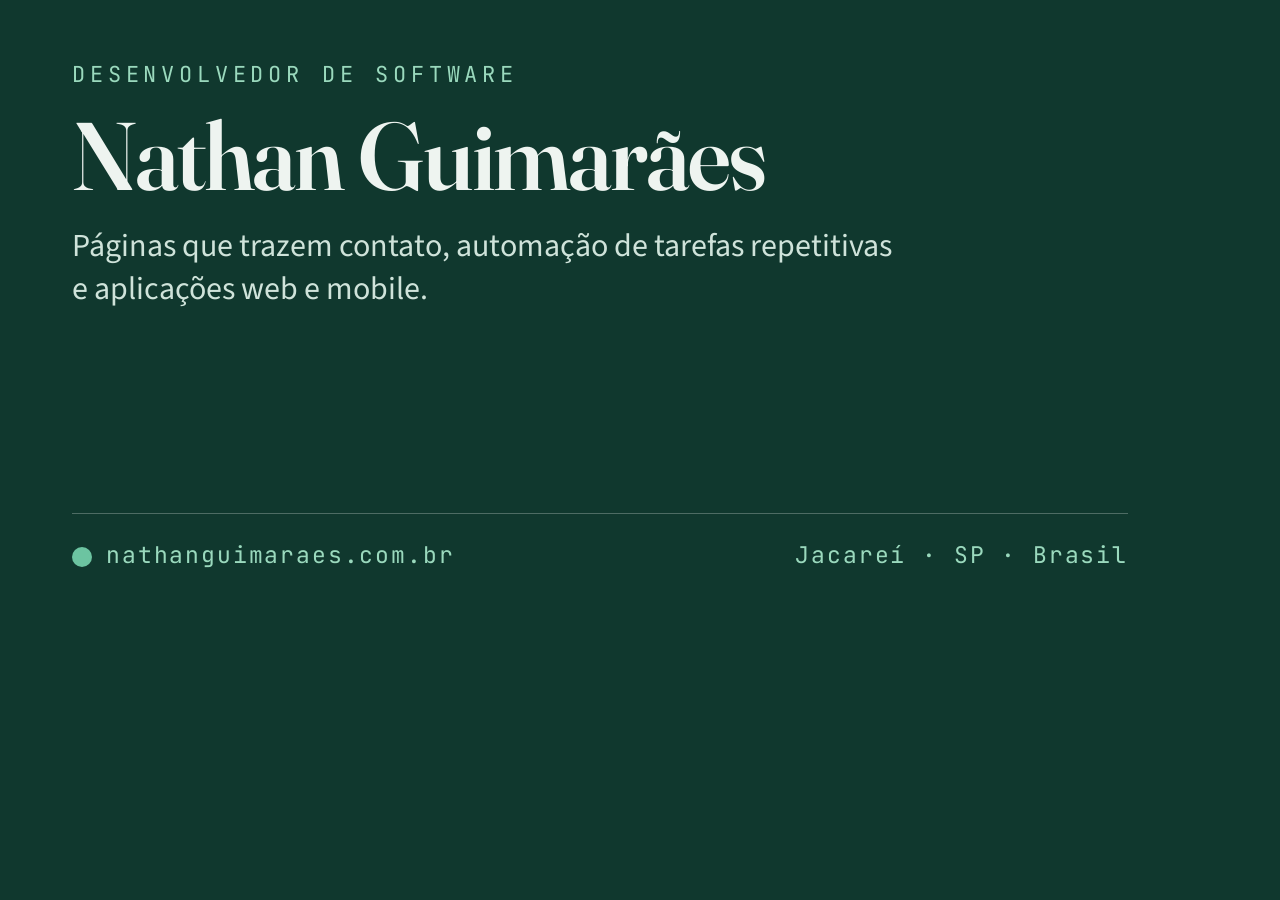
<file: assets/og-card.html>
<!DOCTYPE html><html lang="pt-BR"><head><meta charset="utf-8">
<link rel="preconnect" href="https://fonts.googleapis.com"><link rel="preconnect" href="https://fonts.gstatic.com" crossorigin>
<link rel="stylesheet" href="https://fonts.googleapis.com/css2?family=Fraunces:opsz,wght@9..144,600&family=Source+Sans+3:wght@400;600&family=JetBrains+Mono:wght@400&display=swap">
<style>
  @font-face{font-family:'Fraunces';font-style:normal;font-weight:600;font-display:block;src:url('fontes/fraunces-600.woff2') format('woff2')}
  @font-face{font-family:'JetBrains Mono';font-style:normal;font-weight:400;font-display:block;src:url('fontes/jetbrains-mono-400.woff2') format('woff2')}
  @font-face{font-family:'Source Sans 3';font-style:normal;font-weight:400;font-display:block;src:url('fontes/source-sans-3-400.woff2') format('woff2')}
  @font-face{font-family:'Source Sans 3';font-style:normal;font-weight:600;font-display:block;src:url('fontes/source-sans-3-600.woff2') format('woff2')}
  html,body{margin:0;width:1200px;height:630px;overflow:hidden;box-sizing:border-box}
  *{box-sizing:border-box}
  body{font-family:"Source Sans 3",sans-serif;background:#10382e;color:#eef4f0;display:flex;flex-direction:column;justify-content:space-between;padding:60px 72px}
  .topo{font-family:"JetBrains Mono",monospace;font-size:22px;letter-spacing:.22em;text-transform:uppercase;color:#9ad9bd}
  h1{font-family:Fraunces,Georgia,serif;font-weight:600;font-size:96px;line-height:1;margin:18px 0 0;letter-spacing:-.02em}
  p{font-size:32px;line-height:1.35;max-width:840px;margin:22px 0 0;color:#cfe3da}
  .rodape{display:flex;align-items:center;justify-content:space-between;border-top:1px solid rgba(238,244,240,.28);padding-top:26px;
    font-family:"JetBrains Mono",monospace;font-size:23px;letter-spacing:.08em;color:#9ad9bd}
  .bolinha{width:20px;height:20px;border-radius:50%;background:#6cc4a1;margin-right:14px;display:inline-block;vertical-align:middle}
</style></head><body>
  <div>
    <div class="topo">desenvolvedor de software</div>
    <h1>Nathan Guimarães</h1>
    <p>Páginas que trazem contato, automação de tarefas repetitivas e aplicações web e mobile.</p>
  </div>
  <div class="rodape"><span><span class="bolinha"></span>nathanguimaraes.com.br</span><span>Jacareí · SP · Brasil</span></div>
</body></html>
</file>
<file: assets/base.css>
/* Portfólio de Nathan Guimarães — tokens, tema claro/escuro e componentes.
   Nenhuma cor, fonte ou espaçamento solto no HTML (ver architecture_docs/visual.md). */

/* Fontes servidas do próprio site: nenhuma requisição para o Google, nada de terceiro
   medindo quem visita e uma conexão a menos antes do primeiro texto aparecer. */
@font-face { font-family: "Fraunces"; src: url("fontes/fraunces-600.woff2") format("woff2"); font-weight: 600; font-style: normal; font-display: swap; }
@font-face { font-family: "Source Sans 3"; src: url("fontes/source-sans-3-400.woff2") format("woff2"); font-weight: 400; font-style: normal; font-display: swap; }
@font-face { font-family: "Source Sans 3"; src: url("fontes/source-sans-3-600.woff2") format("woff2"); font-weight: 600; font-style: normal; font-display: swap; }
@font-face { font-family: "JetBrains Mono"; src: url("fontes/jetbrains-mono-400.woff2") format("woff2"); font-weight: 400; font-style: normal; font-display: swap; }

:root {
  /* o verde é a cor da casa: aparece em número de seção, link, badge, borda de foco e faixa final */
  --paper: #f3f6f2;
  --paper-2: #e4ebe5;
  --ink: #121a15;
  --ink-soft: #55605a;
  --rule: #cbd6ce;
  --accent: #1f6f56;
  --accent-ink: #f3f6f2;
  --cta-bg: #10382e;
  --cta-ink: #eef4f0;
  --cta-ink-soft: #b9cdc4;
  --sombra-badge: 0 6px 16px rgba(31, 111, 86, .22);

  --font-title: "Fraunces", Georgia, "Times New Roman", serif;
  --font-body: "Source Sans 3", system-ui, -apple-system, "Segoe UI", sans-serif;
  --font-mono: "JetBrains Mono", ui-monospace, SFMono-Regular, Menlo, monospace;

  --fs-base: 1.0625rem;
  --fs-hero: clamp(2.4rem, 7.5vw, 4.25rem);
  --fs-h2: clamp(1.5rem, 3.4vw, 2.1rem);
  --fs-h3: 1.2rem;
  --lh-body: 1.65;

  --sec: clamp(3rem, 8vw, 5.5rem);
  --gap: 1rem;
  --gap-lg: 2.5rem;
  --radius: 3px;
  --maxw: 48rem;
  --tap: 3rem;
}

/* tema escuro: verde quase preto, com o acento claro o suficiente para manter contraste */
html[data-tema="escuro"] {
  --paper: #0c1411;
  --paper-2: #16211c;
  --ink: #e9f1ec;
  --ink-soft: #a3b2a9;
  --rule: #25332c;
  --accent: #6cc4a1;
  --accent-ink: #0c1411;
  --cta-bg: #16211c;
  --cta-ink: #e9f1ec;
  --cta-ink-soft: #a3b2a9;
  --sombra-badge: 0 6px 18px rgba(108, 196, 161, .22);
}

*, *::before, *::after { box-sizing: border-box; }
html { -webkit-text-size-adjust: 100%; scroll-behavior: smooth; scroll-padding-top: 5.5rem; }
@media (prefers-reduced-motion: reduce) { html { scroll-behavior: auto; } }

body {
  margin: 0;
  background: var(--paper);
  color: var(--ink);
  font-family: var(--font-body);
  font-size: var(--fs-base);
  line-height: var(--lh-body);
  text-rendering: optimizeLegibility;
}

.wrap { width: 100%; max-width: var(--maxw); margin: 0 auto; padding: 0 clamp(1.35rem, 5.2vw, 1.85rem); }

h1, h2, h3 { font-family: var(--font-title); font-weight: 600; line-height: 1.08; margin: 0 0 .5em; letter-spacing: -.015em; }
h1 { font-size: var(--fs-hero); }
h2 { font-size: var(--fs-h2); }
h3 { font-size: var(--fs-h3); margin-bottom: .25em; }
p { margin: 0 0 1.05em; }
a { color: var(--accent); text-decoration-thickness: 1px; text-underline-offset: .18em; }
a:hover { text-decoration-thickness: 2px; }
strong { font-weight: 600; }
:focus-visible { outline: 2px solid var(--accent); outline-offset: 3px; }

.label {
  font-family: var(--font-mono);
  font-size: .72rem;
  letter-spacing: .14em;
  text-transform: uppercase;
  color: var(--ink-soft);
  margin: 0 0 .9rem;
}

/* ---------- cabeçalho fixo (navegação sempre à mão + CTA de contato) ---------- */
.topo .wrap { max-width: 62rem; }
.topo { position: sticky; top: 0; z-index: 20; background: var(--paper); border-bottom: 1px solid var(--rule); }
.topo .wrap { display: flex; flex-wrap: wrap; align-items: center; justify-content: space-between;
  gap: .4rem 1rem; padding-top: .9rem; padding-bottom: .9rem; transition: padding .25s ease; }
.topo.compacto .wrap { padding-top: .5rem; padding-bottom: .5rem; }
.marca { font-family: var(--font-title); font-size: 1.15rem; font-weight: 600; text-decoration: none; color: var(--ink);
  transition: font-size .25s ease; }
.topo.compacto .marca { font-size: 1rem; }
.topo nav { display: flex; flex-wrap: wrap; gap: .35rem 1rem; font-family: var(--font-mono); font-size: .76rem; }
.topo nav a { color: var(--ink-soft); text-decoration: none; padding-bottom: .15rem; border-bottom: 1px solid transparent; }
.topo nav a:hover { color: var(--accent); border-bottom-color: var(--accent); }
.topo nav a[aria-current="true"] { color: var(--ink); border-bottom-color: var(--ink); }

/* controles: tema e idioma */
.controles { display: flex; flex-wrap: wrap; align-items: center; gap: .4rem; }
.controle { display: inline-flex; align-items: center; gap: .35rem; min-height: 2.1rem; padding: .25rem .55rem;
  font-family: var(--font-mono); font-size: .68rem; letter-spacing: .08em; text-transform: uppercase;
  color: var(--ink-soft); background: transparent; border: 1px solid var(--rule); border-radius: var(--radius); cursor: pointer; }
.controle:hover { color: var(--accent); border-color: var(--accent); }
.controle[aria-pressed="true"] { color: var(--ink); border-color: var(--ink); }
.controle .controle[aria-pressed="true"] { background: var(--paper-2); }
.controle svg { width: 1.15rem; height: .8rem; display: block; }
.controle .controle { border: 0; padding: .1rem .3rem; min-height: auto; }
.idioma-grupo { padding: .15rem .3rem; gap: .15rem; }
.topo .btn { min-height: 2.25rem; padding: .3rem .8rem; font-size: .85rem; }

/* ---------- hero ---------- */
.hero { padding: clamp(2rem, 6vw, 4rem) 0; background: linear-gradient(180deg, var(--paper-2) 0%, var(--paper) 78%); }
.hero .grid { display: grid; gap: clamp(1.5rem, 4vw, 2.5rem); align-items: center; }
@media (min-width: 48rem) { .hero .grid { grid-template-columns: 1.05fr .95fr; } }
.hero h1 { margin-bottom: .3em; }
.hero .lead { font-size: clamp(1.08rem, 2.2vw, 1.26rem); max-width: 40ch; }
.hero .local { font-family: var(--font-mono); font-size: .78rem; color: var(--ink-soft); letter-spacing: .06em; }

/* colagem com prints reais dos projetos, ao lado do nome */
.vitrine { margin: 0; }
.vitrine img { cursor: zoom-in; width: 100%; aspect-ratio: 16 / 10; height: auto; object-fit: cover; object-position: left top;
  border: 1px solid var(--rule); border-radius: var(--radius); display: block; }
html[data-tema="escuro"] .vitrine img, html[data-tema="escuro"] .carrossel img { border-color: var(--accent); }
.vitrine figcaption { font-family: var(--font-mono); font-size: .7rem; letter-spacing: .06em; color: var(--ink-soft);
  margin-top: .5rem; text-transform: uppercase; }

.acoes { display: flex; flex-wrap: wrap; gap: .75rem; margin-top: 1.5rem; }
.btn {
  display: inline-flex; align-items: center; justify-content: center;
  min-height: var(--tap); padding: .6rem 1.15rem;
  border: 1px solid var(--accent); border-radius: var(--radius);
  background: var(--accent); color: var(--accent-ink);
  font: inherit; font-weight: 600; text-decoration: none; cursor: pointer;
}
.btn--ghost { background: transparent; color: var(--ink); border-color: var(--ink); }
.btn:hover { filter: brightness(1.06); }

.linha-email { display: flex; flex-wrap: wrap; align-items: baseline; gap: .15rem .75rem; }
.linha-email a { overflow-wrap: anywhere; }
.copiar { display: inline-flex; align-items: center; padding: 0;
  font-family: var(--font-mono); font-size: .72rem; letter-spacing: .08em; text-transform: uppercase;
  color: var(--ink-soft); background: none; border: 0; border-bottom: 1px solid var(--rule); cursor: pointer; }
.copiar:hover { color: var(--accent); border-bottom-color: var(--accent); }
.copiar-aviso { font-family: var(--font-mono); font-size: .72rem; color: var(--ink-soft); }

.section { padding: var(--sec) 0; border-top: 1px solid var(--rule); }
.num { font-family: var(--font-mono); font-size: .72rem; color: var(--accent); letter-spacing: .14em;
  text-transform: uppercase; display: block; margin-bottom: .9rem; }

.fatos { list-style: none; margin: 2rem 0 0; padding: 0; display: grid; gap: .35rem 1.5rem;
  grid-template-columns: repeat(auto-fit, minmax(15rem, 1fr)); }
.fatos li { border-top: 1px solid var(--rule); padding-top: .6rem; }
.fatos .rot { font-family: var(--font-mono); font-size: .7rem; letter-spacing: .12em; text-transform: uppercase;
  color: var(--ink-soft); display: block; margin-bottom: .15rem; }

/* ---------- projetos ---------- */
.projetos { list-style: none; margin: 0; padding: 0; border-top: 1px solid var(--rule); }
.projetos > li { border-bottom: 1px solid var(--rule); padding: 1.6rem 0; }
.projetos .meta { font-family: var(--font-mono); font-size: .72rem; letter-spacing: .06em; color: var(--ink-soft);
  text-transform: uppercase; margin: .5rem 0 0; }
.projetos .desc { margin: 0; }
.projetos .links { margin: .5rem 0 0; font-size: .95rem; display: flex; flex-wrap: wrap; gap: .35rem 1.1rem; }

/* ---------- badges (ferramentas e links): sobem e ganham sombra no hover ---------- */
.badges { list-style: none; margin: 0; padding: 0; display: flex; flex-wrap: wrap; gap: .5rem; }
.badges li {
  font-family: var(--font-mono); font-size: .8rem; color: var(--ink-soft);
  border: 1px solid var(--rule); border-radius: 4px; padding: .35rem .65rem; background: var(--paper);
  transition: transform .18s ease, box-shadow .18s ease, color .18s ease, border-color .18s ease;
}
.badges li:hover { transform: translateY(-3px); color: var(--accent); border-color: var(--accent);
  box-shadow: var(--sombra-badge); }

/* ---------- carrossel que passa sozinho (e funciona sem JavaScript como faixa rolável) ---------- */
.carrossel { margin: 1.1rem 0 0; }
.quadro { position: relative; }
.carrossel .trilho { display: flex; gap: 1rem; margin: 0; padding: 0 0 .3rem; list-style: none;
  overflow-x: auto; scroll-snap-type: x mandatory; scrollbar-width: none; -ms-overflow-style: none; }
.carrossel .trilho::-webkit-scrollbar { display: none; }
.carrossel li { flex: 0 0 100%; width: 100%; scroll-snap-align: start; margin: 0; }
.carrossel img { cursor: zoom-in; width: 100%; aspect-ratio: 16 / 10; height: auto; object-fit: cover; border: 1px solid var(--rule);
  border-radius: var(--radius); background: var(--paper-2); }
.carrossel figcaption { font-size: .82rem; color: var(--ink-soft); margin-top: .4rem; }
.carrossel .controles-carrossel { display: flex; align-items: center; justify-content: center; gap: .5rem; margin-top: .75rem; }
.pontos { display: flex; gap: .35rem; margin-left: .25rem; }
.ponto { width: .6rem; height: .6rem; padding: 0; border-radius: 50%; border: 1px solid var(--rule);
  background: transparent; cursor: pointer; }
.ponto[aria-current="true"] { background: var(--accent); border-color: var(--accent); }
.seta { position: absolute; top: 50%; transform: translateY(-50%); z-index: 2;
  width: 2.5rem; height: 2.5rem; padding: 0; display: inline-flex; align-items: center; justify-content: center;
  font-size: 1.4rem; line-height: 1; color: var(--ink); background: var(--paper);
  border: 1px solid var(--rule); border-radius: 50%; cursor: pointer;
  box-shadow: 0 2px 10px rgba(16, 56, 46, .14); }
.seta--ant { left: .6rem; }
.seta--prox { right: .6rem; }
.seta:hover { color: var(--accent); border-color: var(--accent); }
@media (max-width: 30rem) { .seta { width: 2.15rem; height: 2.15rem; font-size: 1.2rem; } .seta--ant { left: .35rem; } .seta--prox { right: .35rem; } }
.ampliar { display: none; align-items: center; min-height: 2rem; margin-top: .35rem; padding: .2rem .6rem;
  font-family: var(--font-mono); font-size: .68rem; letter-spacing: .06em; text-transform: uppercase;
  background: none; color: var(--ink-soft); border: 1px solid var(--rule); border-radius: var(--radius); cursor: pointer; }
.js .ampliar { display: inline-flex; }
.ampliar:hover { color: var(--accent); border-color: var(--accent); }
.dica { font-family: var(--font-mono); font-size: .68rem; letter-spacing: .1em; text-transform: uppercase;
  color: var(--ink-soft); margin: .4rem 0 0; }

/* telas estreitas: controles do topo encolhem em vez de empurrar a página */
@media (max-width: 34rem) {
  .topo nav { font-size: .7rem; gap: .3rem .7rem; }
  .controle { font-size: .62rem; padding: .2rem .45rem; min-height: 1.9rem; }
  .controle svg { width: 1rem; height: .7rem; }
  .topo .btn { min-height: 2rem; padding: .25rem .6rem; font-size: .8rem; }
}

dialog#zoom { width: min(92vw, 60rem); max-width: none; padding: 0; border: 1px solid var(--rule);
  background: var(--paper); color: var(--ink); }
dialog#zoom::backdrop { background: rgba(6, 20, 16, .78); }
dialog#zoom figure { margin: 0; }
dialog#zoom img { width: 100%; height: auto; max-height: 78vh; object-fit: contain; background: var(--paper-2); }
dialog#zoom figcaption { padding: .8rem 1rem; font-size: .85rem; color: var(--ink-soft); border-top: 1px solid var(--rule); }
dialog#zoom .fechar { position: absolute; top: .5rem; right: .5rem; min-height: 2.25rem; padding: .3rem .7rem;
  font-family: var(--font-mono); font-size: .7rem; text-transform: uppercase; background: var(--paper);
  color: var(--ink); border: 1px solid var(--rule); border-radius: var(--radius); cursor: pointer; }

/* ---------- links, ferramentas ---------- */
.links-lista { list-style: none; margin: 1.5rem 0 0; padding: 0; display: grid; gap: .5rem; }
.links-lista li { display: flex; flex-wrap: wrap; align-items: baseline; gap: .35rem .75rem;
  border-top: 1px solid var(--rule); padding-top: .5rem; }
.links-lista .rot { font-family: var(--font-mono); font-size: .7rem; letter-spacing: .12em; text-transform: uppercase;
  color: var(--ink-soft); min-width: 6rem; }

/* ---------- faixa final: CTA com formulário ---------- */
.cta { background: var(--cta-bg); color: var(--cta-ink); padding: var(--sec) 0; }
.cta h2 { color: var(--cta-ink); }
.cta p { color: var(--cta-ink-soft); max-width: 48ch; }
.cta .btn { background: var(--accent); border-color: var(--accent); color: var(--accent-ink); }
.cta .btn--ghost { background: transparent; color: var(--cta-ink); border-color: var(--cta-ink-soft); }
.form-contato { display: grid; gap: .85rem; margin: 1.75rem 0 0; max-width: 34rem; }
.form-contato label { display: grid; gap: .3rem; font-family: var(--font-mono); font-size: .7rem;
  letter-spacing: .1em; text-transform: uppercase; color: var(--cta-ink-soft); }
.form-contato input, .form-contato textarea {
  font: inherit; color: var(--ink); background: var(--paper); border: 1px solid var(--rule);
  border-radius: var(--radius); padding: .55rem .7rem; min-height: 2.75rem;
}
.form-contato textarea { min-height: 6rem; resize: vertical; }
.form-contato .aviso { font-family: var(--font-mono); font-size: .72rem; color: var(--cta-ink-soft); margin: 0; }

.rodape { padding: var(--gap-lg) 0; font-family: var(--font-mono); font-size: .78rem; color: var(--ink-soft); }
.rodape p { margin: 0 0 .4em; }

/* ---------- entrada suave ---------- */
.js [data-anima] { opacity: 0; transform: translateY(14px); transition: opacity .55s ease, transform .55s ease; }
.js [data-anima].visivel { opacity: 1; transform: none; }
@media (prefers-reduced-motion: reduce) {
  .js [data-anima] { opacity: 1; transform: none; transition: none; }
  .topo .wrap, .marca, .badges li { transition: none; }
  .badges li:hover { transform: none; }
}

/* tabela de duas colunas: precisa caber em 390px sem estourar */
table.simples { width: 100%; border-collapse: collapse; font-size: .95rem; table-layout: fixed; }
table.simples th { width: 40%; }
table.simples th, table.simples td {
  text-align: left; padding: .5rem .75rem .5rem 0; border-bottom: 1px solid var(--rule);
  vertical-align: top; overflow-wrap: anywhere;
}
</file>
